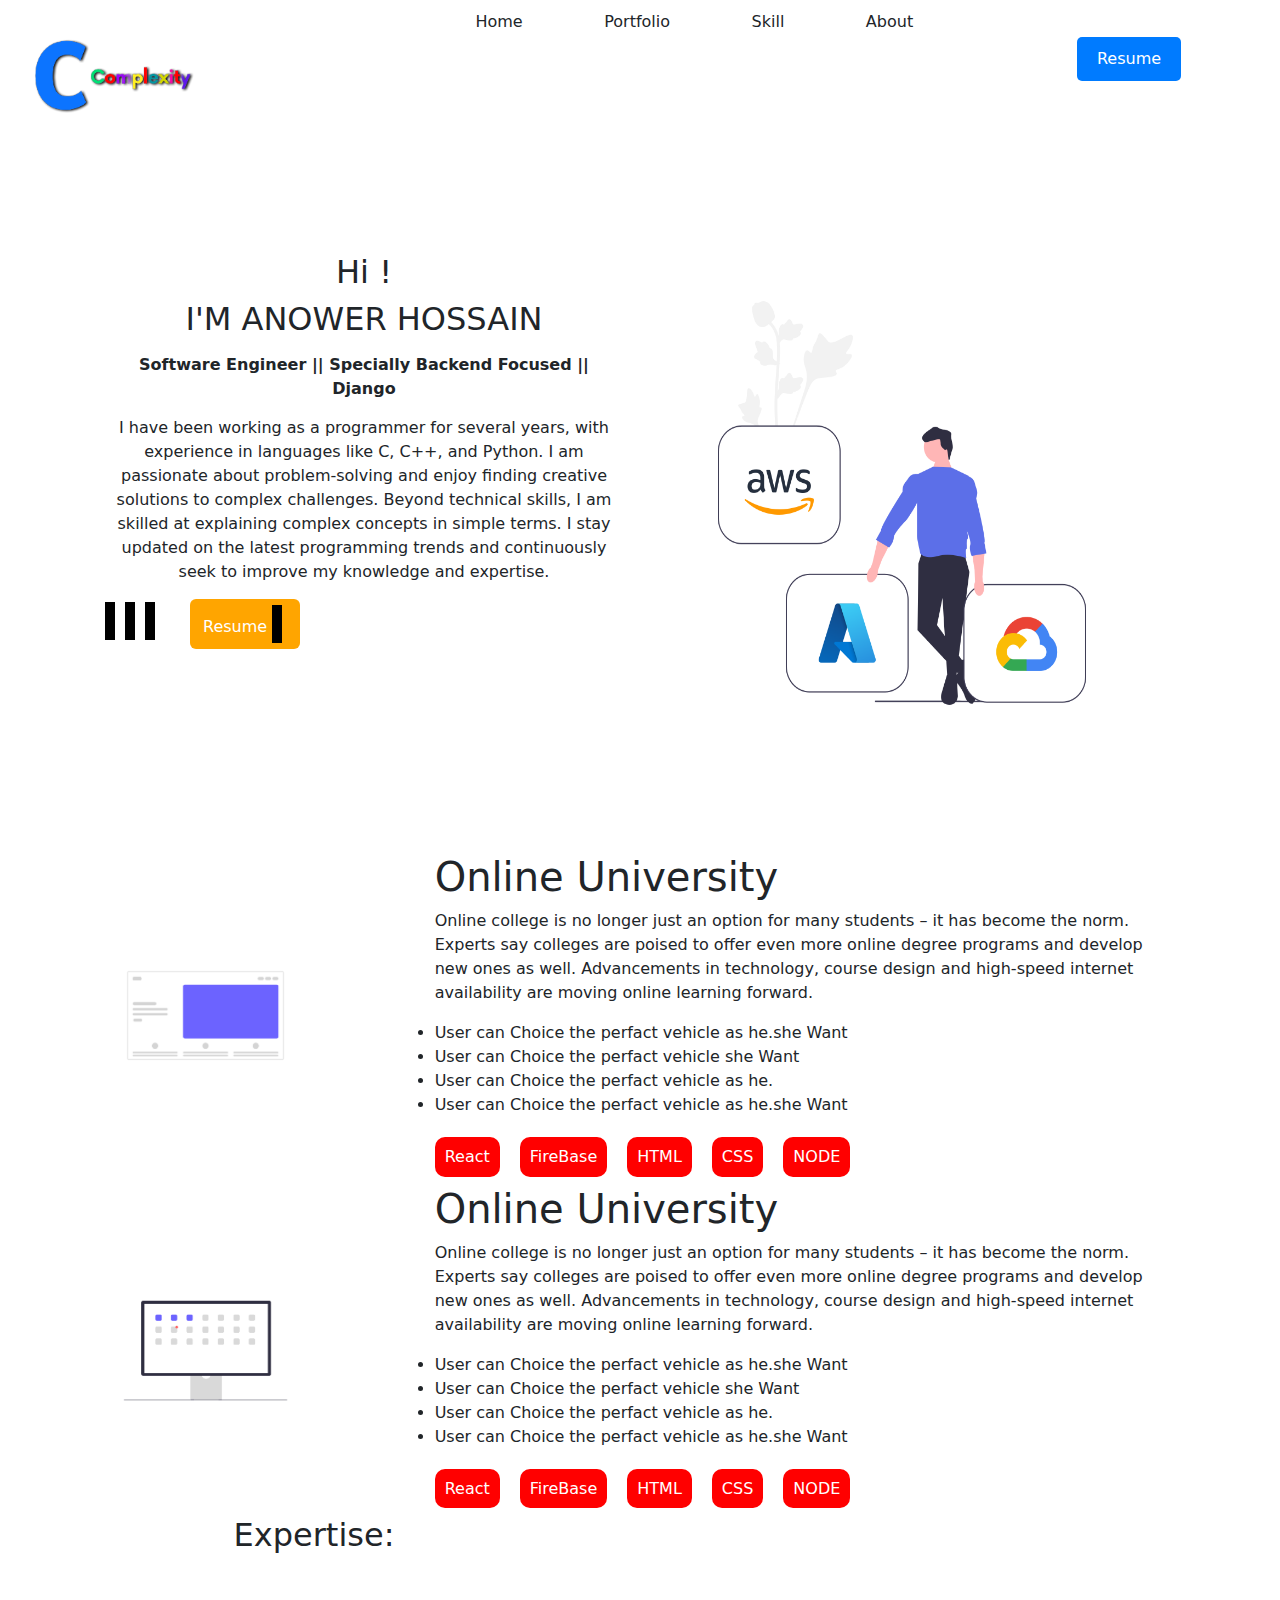
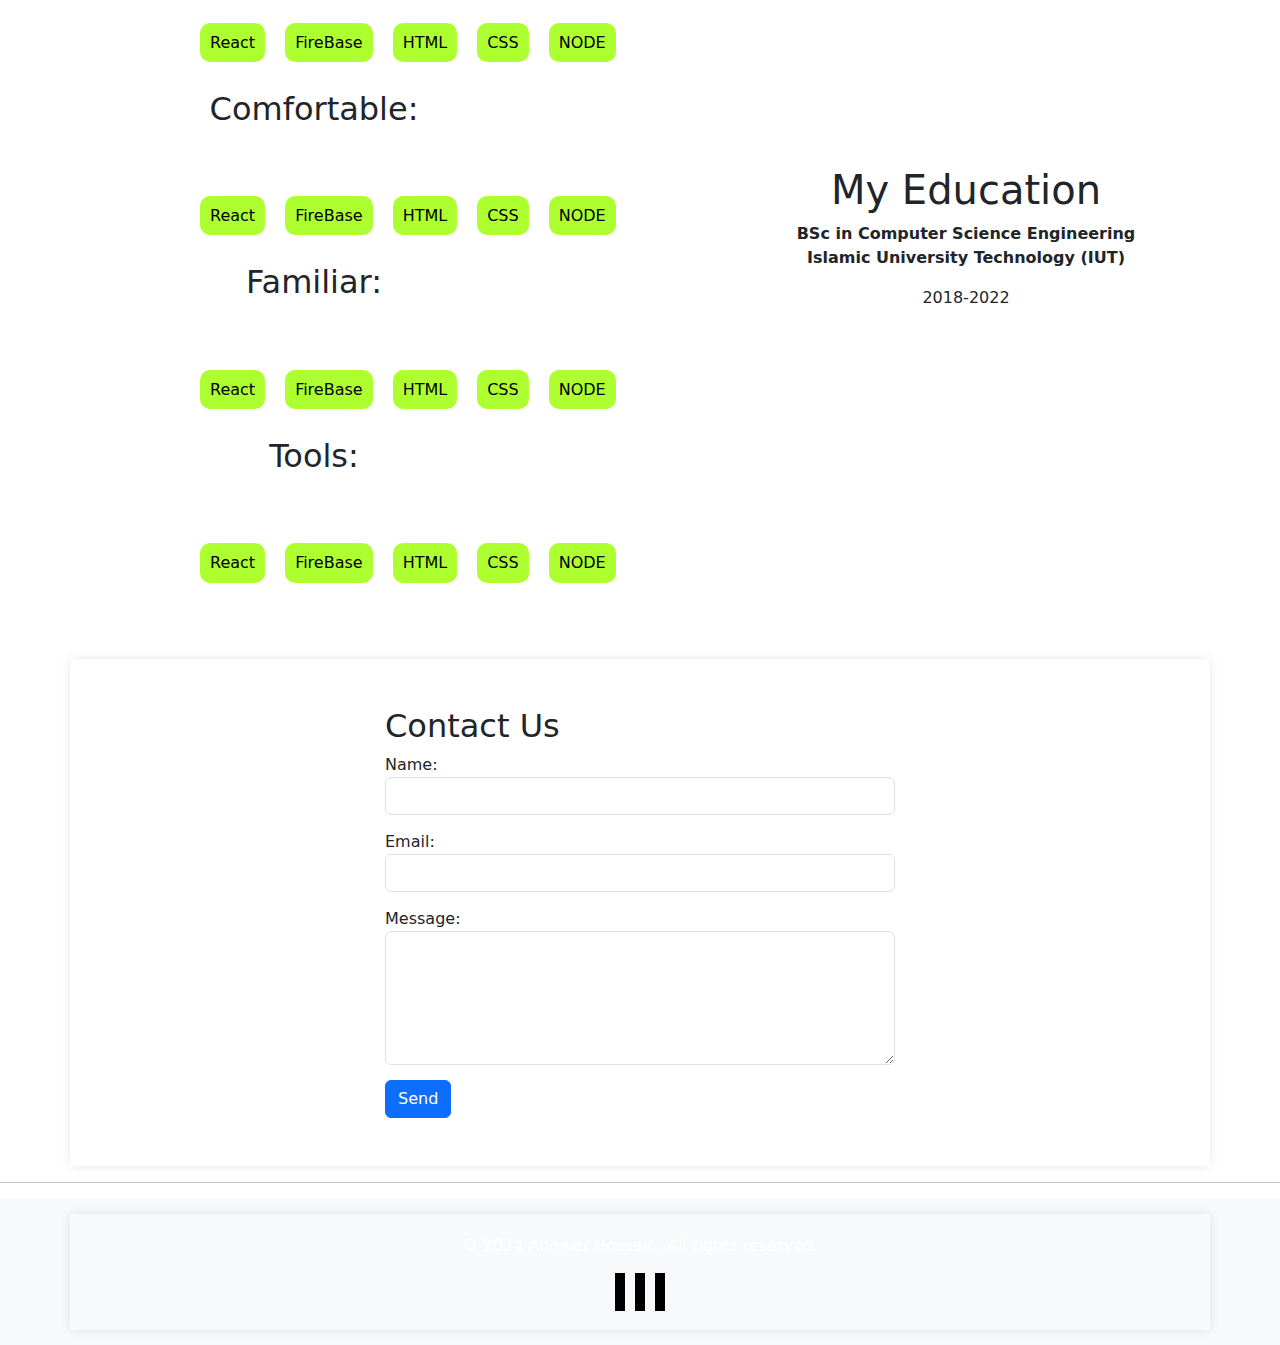
<file: simple pro-phitron/Assigment-01/index.html>
<!DOCTYPE html>
<html lang="en">
<head>
    <meta charset="UTF-8">
    <meta name="viewport" content="width=device-width, initial-scale=1.0">
    <link rel="stylesheet" href="style.css">
    <link rel="stylesheet" href="responsive.css">
    <link href="https://cdn.jsdelivr.net/npm/bootstrap@5.3.3/dist/css/bootstrap.min.css" rel="stylesheet" integrity="sha384-QWTKZyjpPEjISv5WaRU9OFeRpok6YctnYmDr5pNlyT2bRjXh0JMhjY6hW+ALEwIH" crossorigin="anonymous">
    <link rel="stylesheet" href="https://cdnjs.cloudflare.com/ajax/libs/font-awesome/6.7.1/css/all.min.css" integrity="sha512-5Hs3dF2AEPkpNAR7UiOHba+lRSJNeM2ECkwxUIxC1Q/FLycGTbNapWXB4tP889k5T5Ju8fs4b1P5z/iB4nMfSQ==" crossorigin="anonymous" referrerpolicy="no-referrer" />
    <title>Anower Hossain</title>
</head>
<body>
    <!-- header part  -->
    <header>
        <nav>
            <!-- menu bar  -->
            <div class="logo-menu-btn row">
                <div class="logo col-lg-4 col-sm-12">
                    <img src="image/complx.png" alt="">
                </div>
                <div class="menu col-5">
                    <li>Home</li>
                    <li>Portfolio</li>
                    <li>Skill</li>
                    <li>About</li>
                </div>
                <div class="btn col-3">
                    <button>Resume<i class="fa fa-download" aria-hidden="true"></i></button>
                </div>
            </div>
            <!-- slide bar  -->
            <div class="slide row">
                <!-- content -->
                <div class="content-box col-lg-6">
                    <h1>Hi !</h1>
                    <h1>I'M ANOWER HOSSAIN</h1>
                    <p class="fw-bold">Software Engineer || Specially Backend Focused || Django</p>
                    <p>I have been working as a programmer for several years, with experience in languages like C, C++, and Python. I am passionate about problem-solving and enjoy finding creative solutions to complex challenges. Beyond technical skills, I am skilled at explaining complex concepts in simple terms. I stay updated on the latest programming trends and continuously seek to improve my knowledge and expertise.</p>
                    <!-- icons  -->
                    <div class="icon-box">
                        <i class="fab fa-github" aria-hidden="true"></i>
                        <i class="fab fa-linkedin" aria-hidden="true"></i>
                        <i class="fab fa-stack-overflow" aria-hidden="true"></i>
                        <button class="btn">Resume <i class="fas fa-download ic" aria-hidden="true"></i></button>
                    </div>
                </div>

                <!-- image  -->
                <div class="image-box col-lg-6">
                    <img src="image/pic.png" alt="pic" width="auto">
                </div>
            </div>
        </nav>
    </header>






    <!-- main part  -->
    <main>
        <!-- Portfolio-1  -->
        <div class="portfolio1 row">
            <!-- portfolio-img  -->
            <div class="portfolio-img col-lg-4">
                <div id="carouselExample" class="carousel slide">
                    <div class="carousel-inner">
                      <div class="carousel-item active">
                        <img src="image/1.png" class="d-block w-100" alt="...">
                      </div>
                      <div class="carousel-item">
                        <img src="image/2.png" class="d-block w-100" alt="...">
                      </div>
                      <div class="carousel-item">
                        <img src="image/3.png" class="d-block w-100" alt="...">
                      </div>
                    </div>
                    <button class="carousel-control-prev" type="button" data-bs-target="#carouselExample" data-bs-slide="prev">
                      <span class="carousel-control-prev-icon" aria-hidden="true"></span>
                      <span class="visually-hidden">Previous</span>
                    </button>
                    <button class="carousel-control-next" type="button" data-bs-target="#carouselExample" data-bs-slide="next">
                      <span class="carousel-control-next-icon" aria-hidden="true"></span>
                      <span class="visually-hidden">Next</span>
                    </button>
                </div>
            </div>

            <!-- portfolio-content -->
            <div class="portfolio-content col-lg-8">
                <h1>Online University</h1>
                <p>Online college is no longer just an option for many students – it has become the norm. Experts say colleges are poised to offer even more online degree programs and develop new ones as well. Advancements in technology, course design and high-speed internet availability are moving online learning forward.</p>
                <div class="port-list">
                    <li>User can Choice the perfact vehicle as he.she Want</li>
                    <li>User can Choice the perfact vehicle she Want</li>
                    <li>User can Choice the perfact vehicle as he.</li>
                    <li>User can Choice the perfact vehicle as he.she Want</li>
                </div>
                <div class="skil-tag ">
                    <h6>React</h6>
                    <h6>FireBase</h6>
                    <h6>HTML</h6>
                    <h6>CSS</h6>
                    <h6>NODE</h6>
                </div>
            </div>
        </div>
        <!-- portfolio-2  -->
        <div class="portfolio12 row">
            <!-- portfolio-img  -->
            <div class="portfolio-img col-lg-4">
                <div id="carouselExample" class="carousel slide">
                    <div class="carousel-inner">
                      <div class="carousel-item active">
                        <img src="image/2.png" class="d-block w-100" alt="...">
                      </div>
                      <div class="carousel-item">
                        <img src="image/1.png" class="d-block w-100" alt="...">
                      </div>
                      <div class="carousel-item">
                        <img src="image/3.png" class="d-block w-100" alt="...">
                      </div>
                    </div>
                    <button class="carousel-control-prev" type="button" data-bs-target="#carouselExample" data-bs-slide="prev">
                      <span class="carousel-control-prev-icon" aria-hidden="true"></span>
                      <span class="visually-hidden">Previous</span>
                    </button>
                    <button class="carousel-control-next" type="button" data-bs-target="#carouselExample" data-bs-slide="next">
                      <span class="carousel-control-next-icon" aria-hidden="true"></span>
                      <span class="visually-hidden">Next</span>
                    </button>
                </div>
            </div>

            <!-- portfolio-content -->
            <div class="portfolio-content col-lg-8">
                <h1>Online University</h1>
                <p>Online college is no longer just an option for many students – it has become the norm. Experts say colleges are poised to offer even more online degree programs and develop new ones as well. Advancements in technology, course design and high-speed internet availability are moving online learning forward.</p>
                <div class="port-list">
                    <li>User can Choice the perfact vehicle as he.she Want</li>
                    <li>User can Choice the perfact vehicle she Want</li>
                    <li>User can Choice the perfact vehicle as he.</li>
                    <li>User can Choice the perfact vehicle as he.she Want</li>
                </div>
                <div class="skil-tag ">
                    <h6>React</h6>
                    <h6>FireBase</h6>
                    <h6>HTML</h6>
                    <h6>CSS</h6>
                    <h6>NODE</h6>
                </div>
            </div>
        
        
        
        
        </div>
    
        <!-- Education Qualification  -->
        <div class="education-qualification row">
            <!-- skills -->
            <div class="skills col-lg-6 text-center">
                <!-- expertise -->
                <div class="expertise">
                    <div class="expertise-head">
                        <h2>Expertise:</h2>
                    </div>
                    <div class="expertise-list lst skil-tag">
                        <h6>React</h6>
                        <h6>FireBase</h6>
                        <h6>HTML</h6>
                        <h6>CSS</h6>
                        <h6>NODE</h6>
                    </div>
                </div>
                <!-- Comfortable -->
                <div class="comfortable">
                    <div class="comfortable-head">
                        <h2>Comfortable:</h2>
                    </div>
                    <div class="comfortable-list lst skil-tag">
                        <h6>React</h6>
                        <h6>FireBase</h6>
                        <h6>HTML</h6>
                        <h6>CSS</h6>
                        <h6>NODE</h6>
                    </div>
                </div>
                <!-- Familiar -->
                <div class="familiar">
                    <div class="familiar-head">
                        <h2>Familiar:</h2>
                    </div>
                    <div class="familiar-list lst skil-tag">
                        <h6>React</h6>
                        <h6>FireBase</h6>
                        <h6>HTML</h6>
                        <h6>CSS</h6>
                        <h6>NODE</h6>
                    </div>
                </div>
                <!-- Tools -->
                <div class="tools">
                    <div class="tools-head">
                        <h2>Tools:</h2>
                    </div>
                    <div class="tools-list lst skil-tag">
                        <h6>React</h6>
                        <h6>FireBase</h6>
                        <h6>HTML</h6>
                        <h6>CSS</h6>
                        <h6>NODE</h6>
                    </div>
                </div>
            
            </div>


            <!-- Qualification -->
            <div class="edu-qua col-lg-6 justify-content-lg-center text-center">
                <h1>My Education</h1>
                <p>BSc in Computer Science Engineering <br> Islamic University Technology (IUT)</p>
                <span>2018-2022</span>
            </div>
        </div>



        <!-- Contact from  -->
    
        <div class="container p-5 mt-5">
            <div class="row justify-content-center">
                <div class="col-lg-6 ">
                    <h2>Contact Us</h2>
                    <form id="contactForm">
                        <div class="form-group">
                            <label for="name">Name:</label>
                            <input type="text" class="form-control" id="name" name="name" required>
                        </div>
                        <div class="form-group">
                            <label for="email">Email:</label>
                            <input type="email" class="form-control" id="email" name="email" required>
                        </div>
                        <div class="form-group">
                            <label for="message">Message:</label>
                            <textarea class="form-control" id="message" name="message" rows="5" required></textarea>
                        </div>
                        <button type="submit" class="btn btn-primary">Send</button>
                    </form>
                </div>
            </div>
        </div>
        <hr>
    </main>





    <!-- footer part  -->
    <footer class="footer">
        <div class="container">
            <div class="row">
                <div class="col-md-12 text-center">
                    <p>&copy; 2024 Anower Hossain. All rights reserved.</p>
                </div>
            </div>
            <div class="icon-box">
                <i class="fab fa-github" aria-hidden="true"></i>
                <i class="fab fa-linkedin" aria-hidden="true"></i>
                <i class="fab fa-stack-overflow" aria-hidden="true"></i>
            </div>
        </div>
       
    </footer>
    


    <script src="https://cdn.jsdelivr.net/npm/bootstrap@5.3.3/dist/js/bootstrap.bundle.min.js" integrity="sha384-YvpcrYf0tY3lHB60NNkmXc5s9fDVZLESaAA55NDzOxhy9GkcIdslK1eN7N6jIeHz" crossorigin="anonymous"></script>
</body>
</html>
</file>
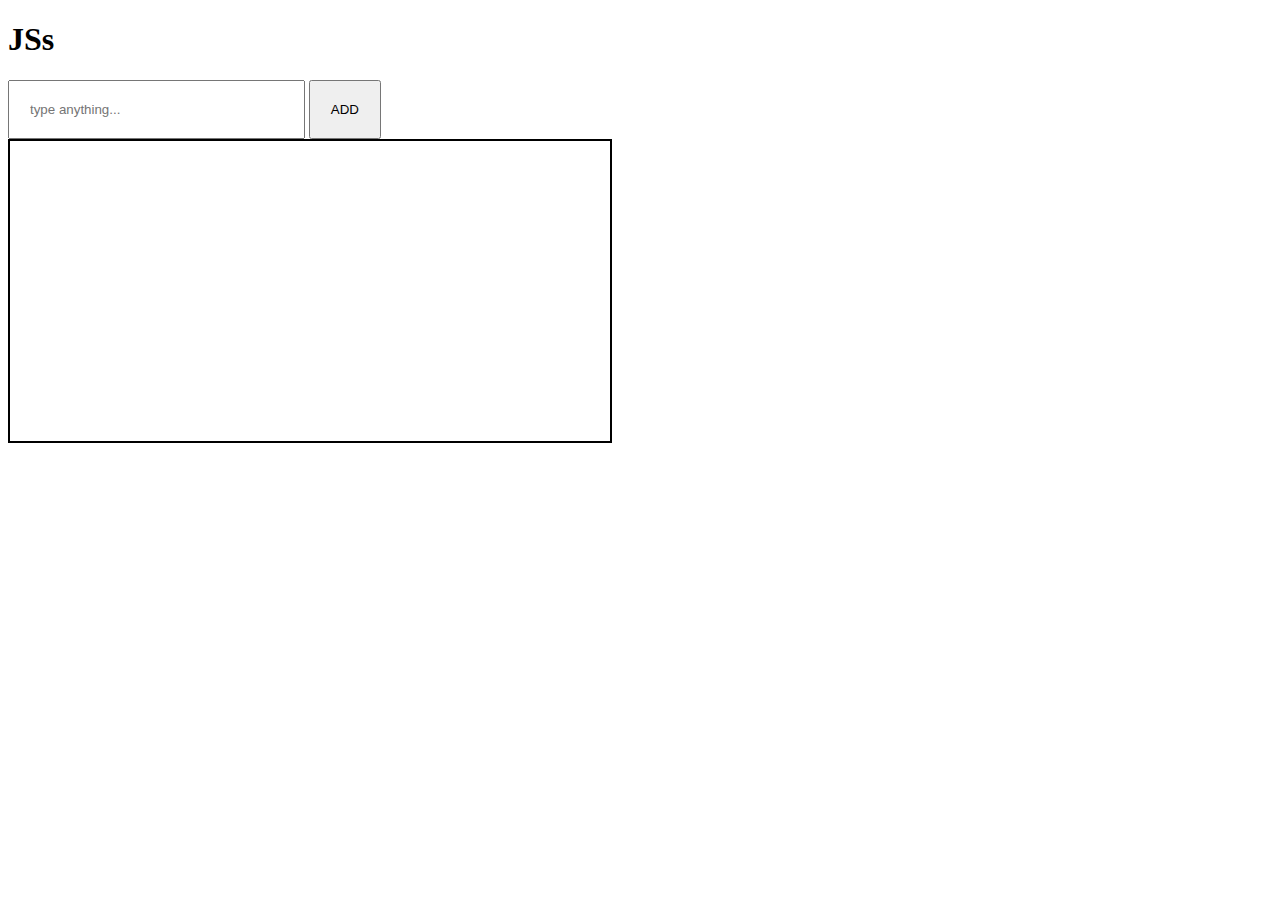
<file: simple pro-phitron/JS/index.html>
<!DOCTYPE html>
<html lang="en">
<head>
	<meta charset="UTF-8">
	<meta name="viewport" content="width=device-width, initial-scale=1.0">
	<link rel="stylesheet" href="style.css">
	<title>DOM</title>
</head>
<body>
	<h1>JSs</h1>
	<!-- <div class="box-contianer">
		<div class="box">box-1</div>
		<div class="box">box-2</div>
		<div class="box">box-3</div>						
		<div class="box">box-4</div>
		<div class="box">box-5</div>
		<div class="box">box-6</div>
		<div class="box">box-7</div>
		<div class="box">box-8</div>
	</div> -->

	<input type="text" id="search-box" placeholder="type anything..." id="">
	<button id="btn" >ADD</button>

	<div class="comment-container" id="comment-container">


	</div>


<section class="user-container" id="userData-container">

</section>

	<script src="app.js"></script>
</body>
</html>
</file>
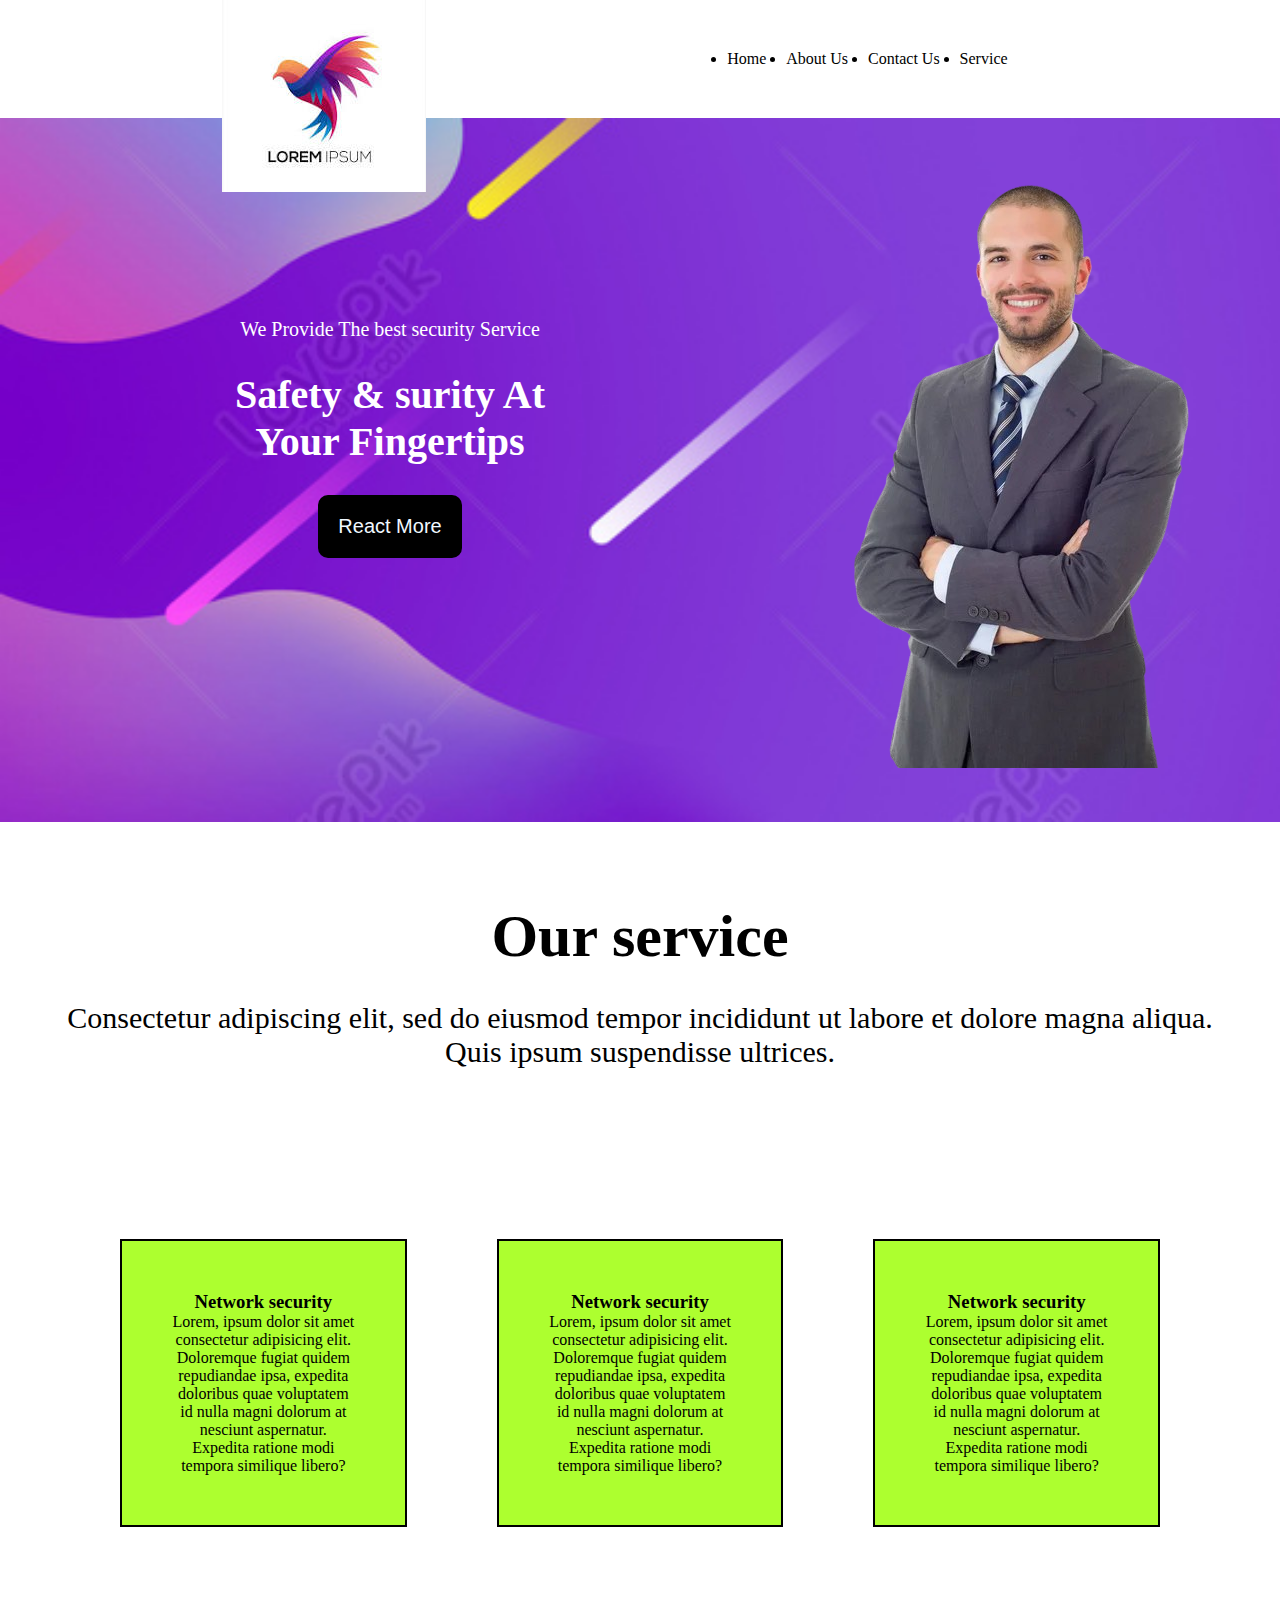
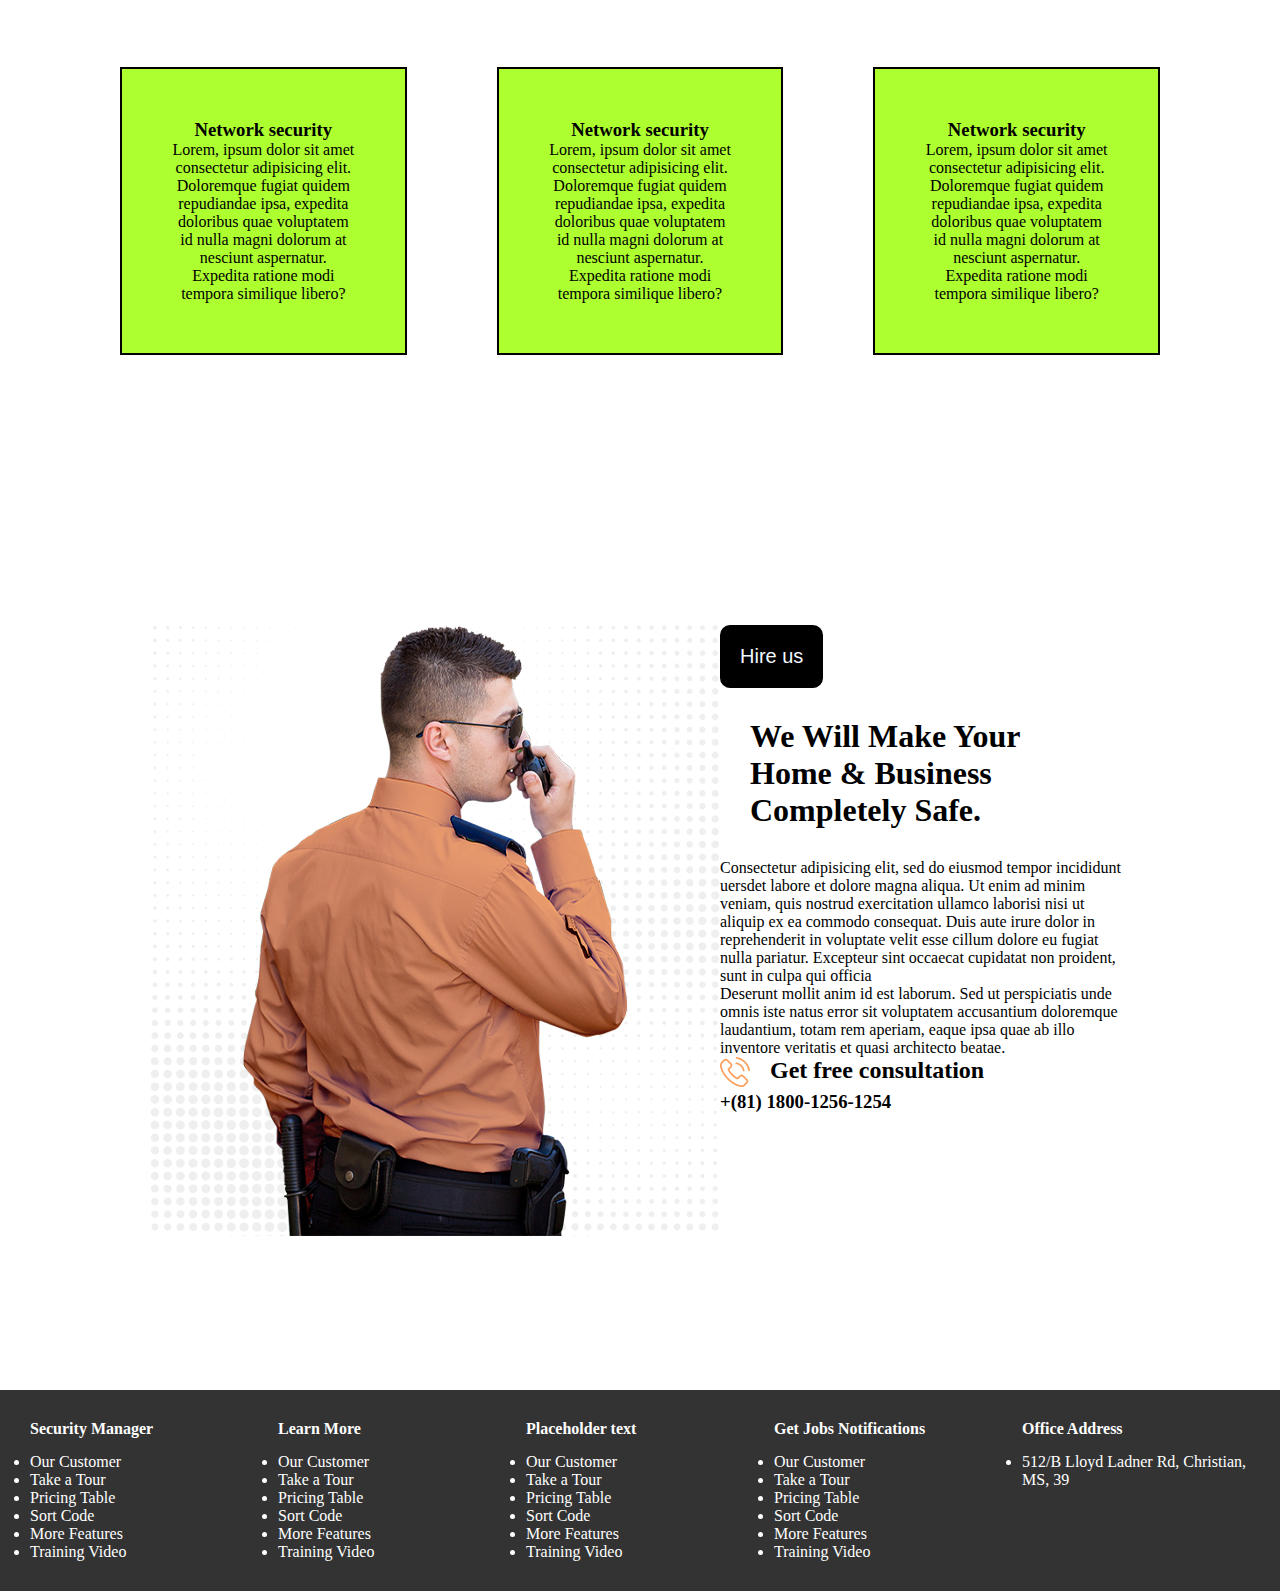
<file: simple pro-phitron/practice-1/index.html>
<!DOCTYPE html>
<html lang="en">
<head>
    <meta charset="UTF-8">
    <meta name="viewport" content="width=device-width, initial-scale=1.0">
    <title>Document</title>
    <link rel="stylesheet" href="style.css">
</head>
<body>
    <!-- head part -->
    <header>
        <nav>
            <div class="logo-menu">
                <div class="logo">
                    <img src="images/logo.png" alt="Logo">
                </div>
                <div class="menu">
                    <li class="list">Home</li>
                    <li class="list">About Us</li>
                    <li class="list">Contact Us</li>
                    <li class="list">Service</li>
                </div>    
            </div>


            <!-- banner -->
             <div class="banner">
                <div class="text">
                    <p>We Provide The best security Service</p>
                    <h1>Safety & surity At
                        Your Fingertips</h1>
                    <button>React More</button>
                </div>
                <div class="character">
                    <img src="images/man.png" alt="man">
                </div>
             </div>
        </nav>
    </header>

    

    <!-- main part  -->
    <main>
        <div class="our-service">
            <div class="service-head">
                <h1>Our service</h1>
                <p>Consectetur adipiscing elit, sed do eiusmod tempor incididunt ut labore et dolore
                    magna aliqua. Quis ipsum suspendisse ultrices.</p>    
            </div>
            <div class="service">
                <div class="service1">
                    <div class="box">
                        <h3>Network security</h3>
                        <p>Lorem, ipsum dolor sit amet consectetur adipisicing elit. Doloremque fugiat quidem repudiandae ipsa, expedita doloribus quae voluptatem id nulla magni dolorum at nesciunt aspernatur. Expedita ratione modi tempora similique libero?</p>
                    </div>
                    <div class="box">
                        <h3>Network security</h3>
                        <p>Lorem, ipsum dolor sit amet consectetur adipisicing elit. Doloremque fugiat quidem repudiandae ipsa, expedita doloribus quae voluptatem id nulla magni dolorum at nesciunt aspernatur. Expedita ratione modi tempora similique libero?</p>
                    </div>
                    <div class="box">
                        <h3>Network security</h3>
                        <p>Lorem, ipsum dolor sit amet consectetur adipisicing elit. Doloremque fugiat quidem repudiandae ipsa, expedita doloribus quae voluptatem id nulla magni dolorum at nesciunt aspernatur. Expedita ratione modi tempora similique libero?</p>
                    </div>
                </div>
                <div class="service2">
                    <div class="box">
                        <h3>Network security</h3>
                        <p>Lorem, ipsum dolor sit amet consectetur adipisicing elit. Doloremque fugiat quidem repudiandae ipsa, expedita doloribus quae voluptatem id nulla magni dolorum at nesciunt aspernatur. Expedita ratione modi tempora similique libero?</p>
                    </div>
                    <div class="box">
                        <h3>Network security</h3>
                        <p>Lorem, ipsum dolor sit amet consectetur adipisicing elit. Doloremque fugiat quidem repudiandae ipsa, expedita doloribus quae voluptatem id nulla magni dolorum at nesciunt aspernatur. Expedita ratione modi tempora similique libero?</p>
                    </div>
                    <div class="box">
                        <h3>Network security</h3>
                        <p>Lorem, ipsum dolor sit amet consectetur adipisicing elit. Doloremque fugiat quidem repudiandae ipsa, expedita doloribus quae voluptatem id nulla magni dolorum at nesciunt aspernatur. Expedita ratione modi tempora similique libero?</p>
                    </div>
                </div>
            </div>
        </div>

        <!-- Hire us  -->
        <div class="hire-us">
            <div class="imgage">
                <img src="images/police.png" alt="">
            </div>
            <div class="hire-us-content">
                <button>Hire us</button>
                <h1>We Will Make Your Home & Business Completely Safe.</h1>
                <p>Consectetur adipisicing elit, sed do eiusmod tempor incididunt uersdet labore et dolore magna aliqua. Ut enim ad minim veniam, quis nostrud exercitation ullamco laborisi nisi ut aliquip ex ea commodo consequat. Duis aute irure dolor in reprehenderit in voluptate velit esse cillum dolore eu fugiat nulla pariatur. Excepteur sint occaecat cupidatat non proident, sunt in culpa qui officia</p>
                <p>Deserunt mollit anim id est laborum. Sed ut perspiciatis unde omnis iste natus error sit voluptatem accusantium doloremque laudantium, totam rem aperiam, eaque ipsa quae ab illo inventore veritatis et quasi architecto beatae.</p>
                <div class="phone">
                    <div class="phone-img">
                        <img src="images/phone.png" alt="">
                    </div>
                    <div class="phone-content">
                        <h2>Get free consultation</h2>
                    </div>
                </div>
                <h3>+(81) 1800-1256-1254</h3>
            </div>

        </div>




    </main>  
    


    <!-- foot part  -->
    <footer>
        <div class="footer">
            <div class="footer-col">
                <h4>Security Manager</h4>
                <ul>
                    <li>Our Customer</li>
                    <li>Take a Tour</li>
                    <li>Pricing Table</li>
                    <li>Sort Code</li>
                    <li>More Features</li>
                    <li>Training Video</li>
                </ul>
            </div>
            <div class="footer-col">
                <h4>Learn More</h4>
                <ul>
                    <li>Our Customer</li>
                    <li>Take a Tour</li>
                    <li>Pricing Table</li>
                    <li>Sort Code</li>
                    <li>More Features</li>
                    <li>Training Video</li>
                </ul>
            </div>
            <div class="footer-col">
                <h4>Placeholder text</h4>
                <ul>
                    <li>Our Customer</li>
                    <li>Take a Tour</li>
                    <li>Pricing Table</li>
                    <li>Sort Code</li>
                    <li>More Features</li>
                    <li>Training Video</li>
                </ul>
            </div>
            <div class="footer-col">
                <h4>Get Jobs Notifications</h4>
                <ul>
                    <li>Our Customer</li>
                    <li>Take a Tour</li>
                    <li>Pricing Table</li>
                    <li>Sort Code</li>
                    <li>More Features</li>
                    <li>Training Video</li>
                </ul>
            </div>
            <div class="footer-col">
                <h4>Office Address</h4>
                <ul>
                    <li>512/B Lloyd Ladner Rd, Christian, MS, 39</li>
                </ul>
            </div>
        </div>
        
    </footer>
</body>
</html>
</file>
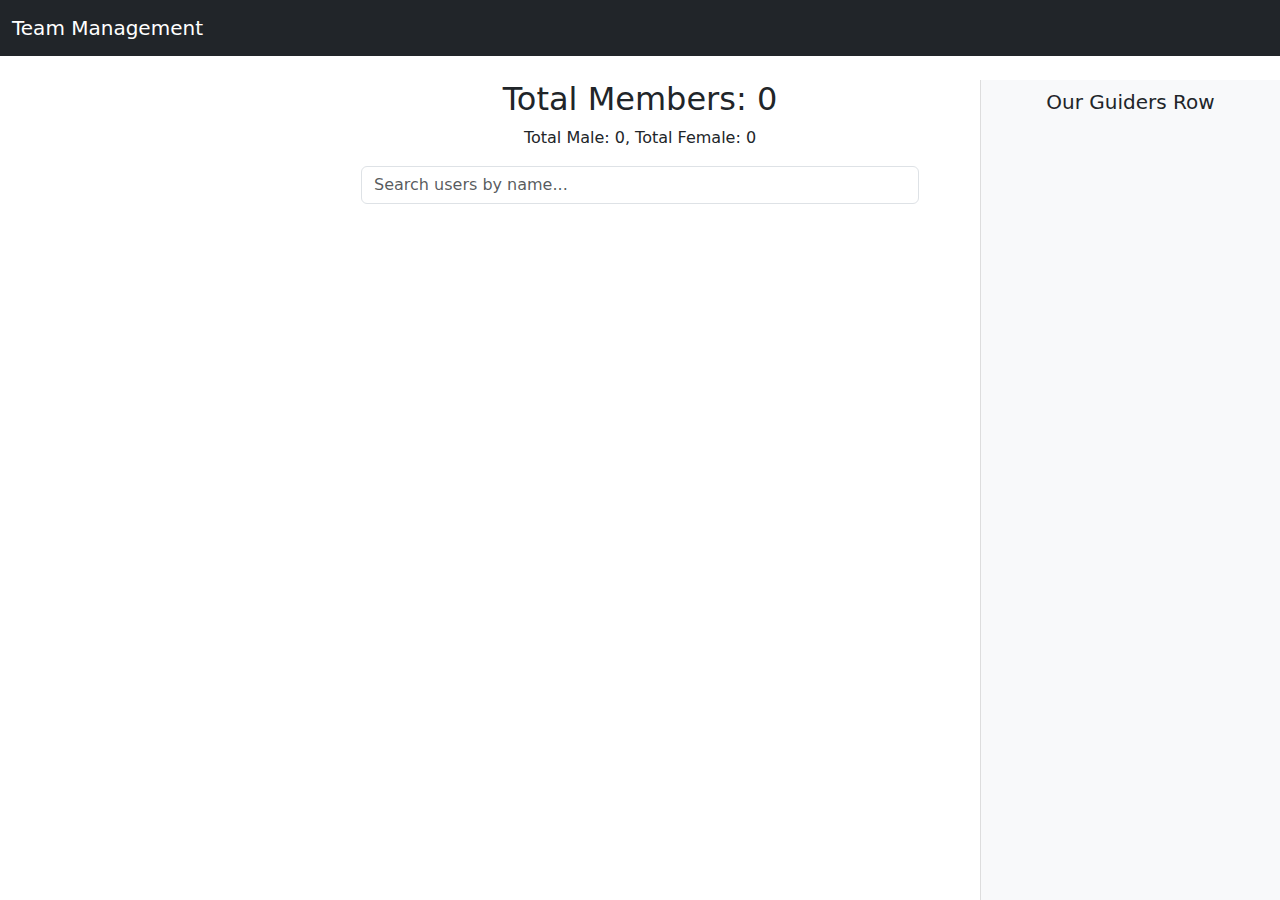
<file: simple pro-phitron/JS/Assignment 2/index.html>
<!DOCTYPE html>
<html lang="en">
<head>
    <meta charset="UTF-8">
    <meta name="viewport" content="width=device-width, initial-scale=1.0">
    <title>Team Management</title>
    <link href="https://cdn.jsdelivr.net/npm/bootstrap@5.3.0-alpha3/dist/css/bootstrap.min.css" rel="stylesheet">
    <link rel="stylesheet" href="style.css">
 
</head>
<body>
    <!-- Navbar -->
    <nav class="navbar navbar-expand-lg navbar-dark bg-dark">
        <div class="container-fluid">
            <a class="navbar-brand" href="#">Team Management</a>
            <button class="navbar-toggler" type="button" >
                <span class="navbar-toggler-icon"></span>
            </button>
            
        </div>
    </nav>

    <!-- Summary and Search -->
    <div class="container my-4 text-center">
        <h2>Total Members: <span id="total-members">0</span></h2>
        <p>Total Male: <span id="total-males">0</span>, Total Female: <span id="total-females">0</span></p>
        <input type="text" id="searchBar" class="form-control" placeholder="Search users by name...">
    </div>

    <!-- Main Content -->
    <div class="container my-4" id="main-content">
        <div class="row" id="card-container"></div>
    </div>

    <!-- Guider Row (Sidebar) -->
    <div id="guide-row" class="sidebar">
        <h5 class="text-center">Our Guiders Row</h5>
        <div id="guide-list"></div>
    </div>

    <!-- Modal -->
    <div class="modal fade" id="detailsModal" tabindex="-1" aria-hidden="true">
        <div class="modal-dialog modal-dialog-centered">
            <div class="modal-content">
                <div class="modal-header">
                    <h5 class="modal-title">User Details</h5>
                    <button type="button" class="btn-close" data-bs-dismiss="modal"></button>
                </div>
                <div class="modal-body" id="modal-content">
                    <!-- User details content -->
                </div>
            </div>
        </div>
    </div>

    <script src="https://cdn.jsdelivr.net/npm/bootstrap@5.3.0-alpha3/dist/js/bootstrap.bundle.min.js"></script>
    <script src="app.js"></script>
</body>
</html>
</file>
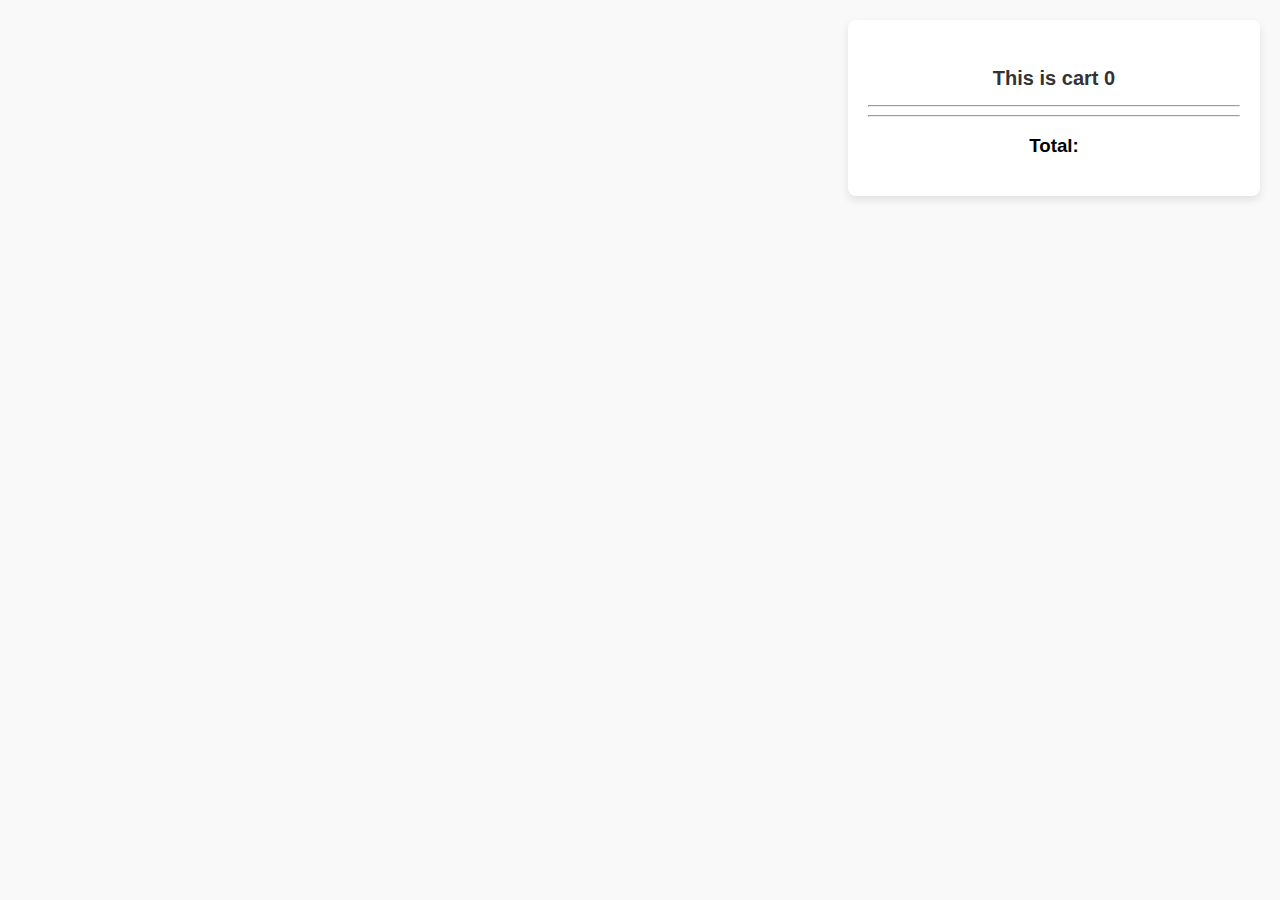
<file: simple pro-phitron/JS/Pratices API/index.html>
<!DOCTYPE html>
<html lang="en">
<head>
    <meta charset="UTF-8">
    <meta name="viewport" content="width=device-width, initial-scale=1.0">
    <title>Document</title>
    <link rel="stylesheet" href="style.css">
</head>
    <body>
        
    <div class="main-container">
        <div id="product-container" class="product-container">

        </div>
        <div class="cart-container">
            <h4>This is cart <span id="count">0</span></h4>
            <hr>
            <div id="cart-main-container" class="cart-main-container">

            </div>
            <hr>
            <h3>Total: <span id="total"></span></h3>
        </div>
    </div>





        <script src="app.js"></script>
    </body>
</html>
</file>
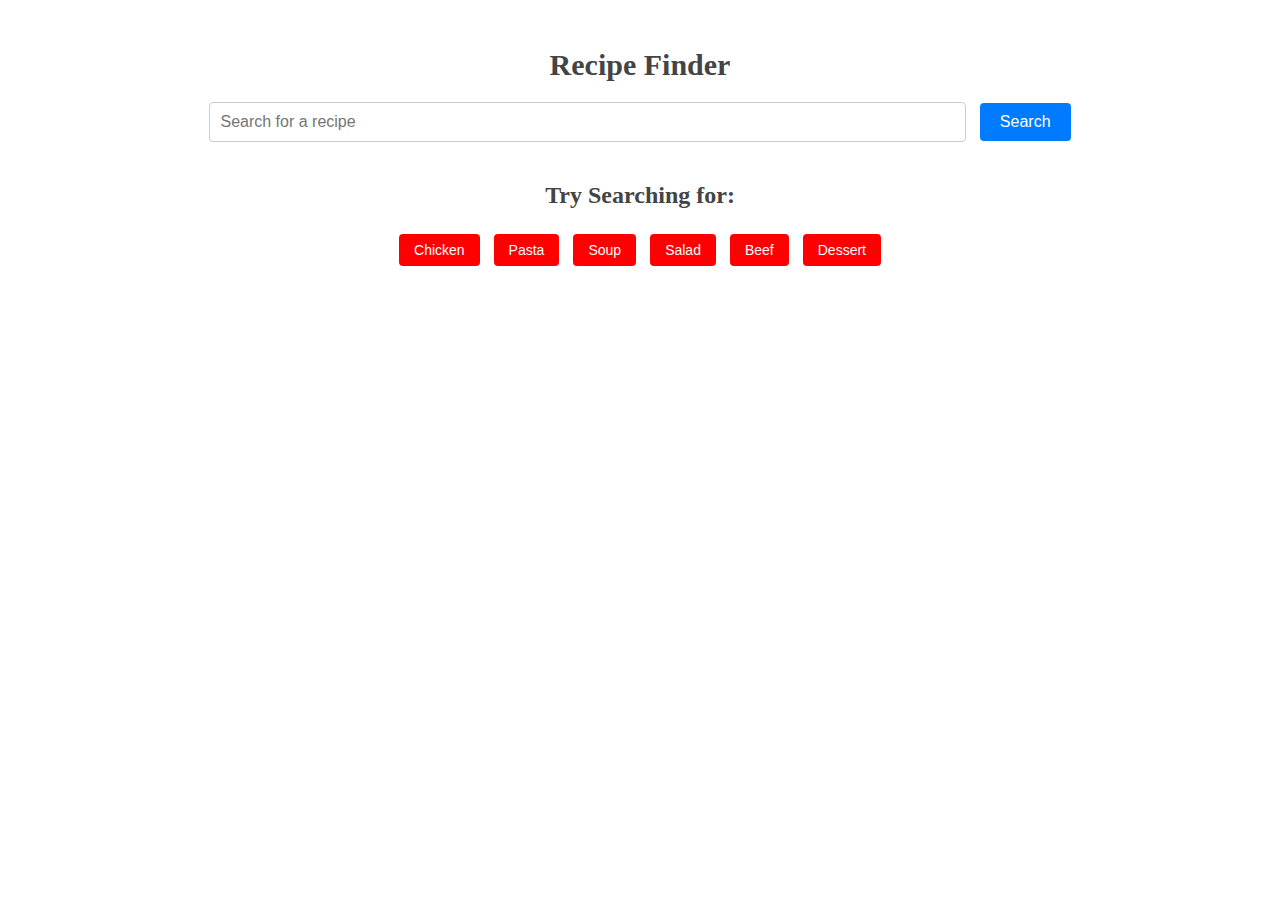
<file: simple pro-phitron/JS/Searching Web APP/index.html>
<!DOCTYPE html>
<html lang="en">
<head>
    <meta charset="UTF-8">
    <meta name="viewport" content="width=device-width, initial-scale=1.0">
    <title>Recipe Finder</title>
    <link rel="stylesheet" href="style.css">
</head>
<body>
    <!-- Search Section -->
    <div class="search">
        <div class="head-search">
            <h1>Recipe Finder</h1>
        </div>
        <form class="searchBox" id="searchForm">
            <input type="text" id="searchInput" placeholder="Search for a recipe" />
            <button type="button" id="searchButton">Search</button>
        </form>
    </div>

    <!-- Sample Keywords Section -->
    <div class="sample-keywords">
        <h2>Try Searching for:</h2>
        <ul id="keywordList">
            <li><button type="button" class="keyword-button">Chicken</button></li>
            <li><button type="button" class="keyword-button">Pasta</button></li>
            <li><button type="button" class="keyword-button">Soup</button></li>
            <li><button type="button" class="keyword-button">Salad</button></li>
            <li><button type="button" class="keyword-button">Beef</button></li>
            <li><button type="button" class="keyword-button">Dessert</button></li>
        </ul>
    </div>

    <!-- Recipe Results Section -->
    <div id="recipeResults" class="recipe-results"></div>

    <script src="app.js"></script>
</body>
</html>
</file>
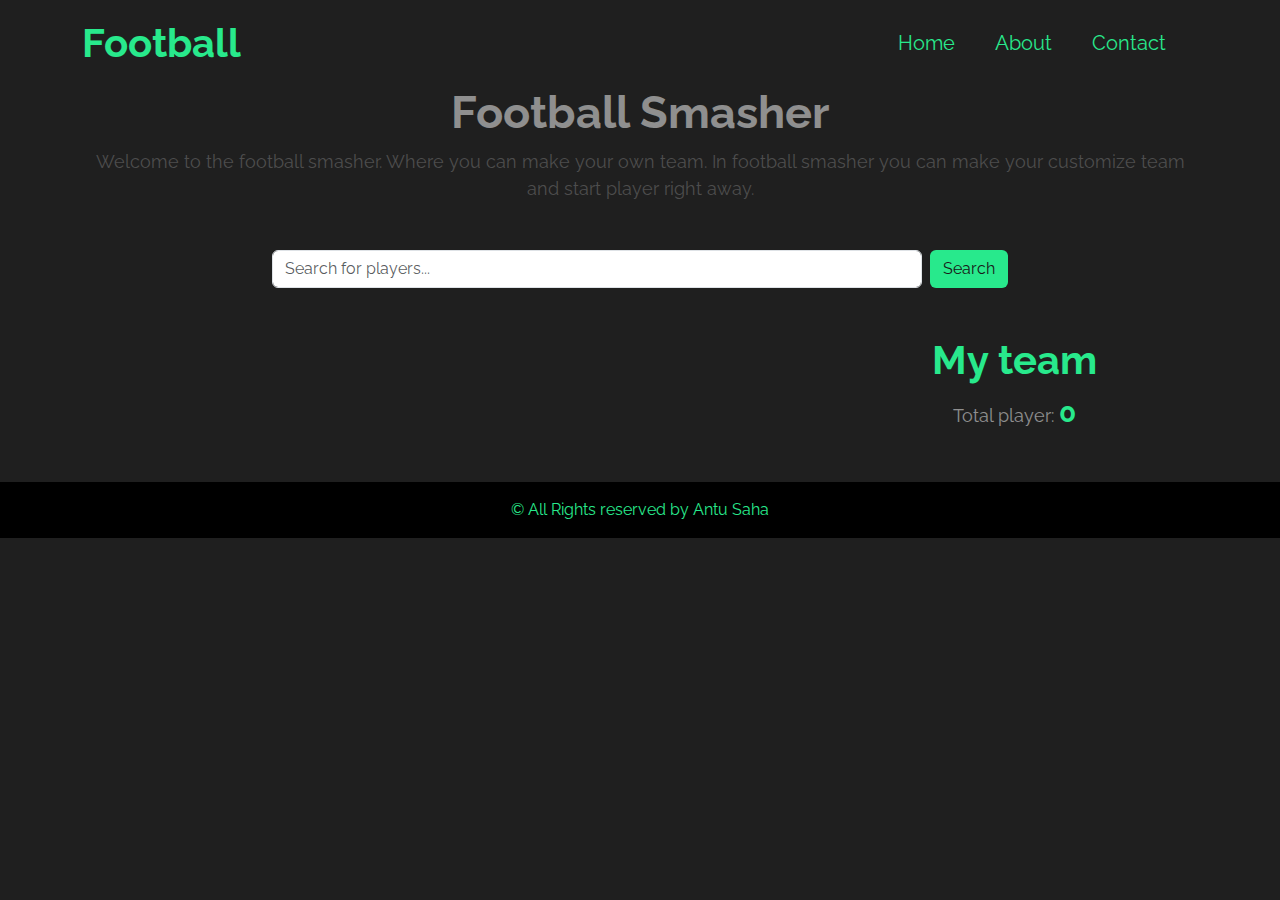
<file: simple pro-phitron/JS/Searching Web APP/test/football-smasher/index.html>
<!DOCTYPE html>
<html lang="en">
  <head>
    <meta charset="utf-8" />
    <meta name="viewport" content="width=device-width, initial-scale=1" />
    <title>Football Smasher</title>
    <link rel="preconnect" href="https://fonts.googleapis.com" />
    <link rel="preconnect" href="https://fonts.gstatic.com" crossorigin />
    <link
      href="https://fonts.googleapis.com/css2?family=Inter:wght@100..900&family=Manrope:wght@200..800&family=Open+Sans:wght@300;400;500;600;700;800&family=Poppins:ital,wght@0,100;0,200;0,300;0,400;0,500;0,600;0,700;0,800;0,900;1,100;1,200;1,300;1,400;1,500;1,600;1,700;1,800;1,900&family=Raleway:ital,wght@0,100..900;1,100..900&family=Roboto+Mono:ital,wght@0,100..700;1,100..700&display=swap"
      rel="stylesheet"
    />
    <link
      rel="stylesheet"
      href="https://cdnjs.cloudflare.com/ajax/libs/font-awesome/6.5.2/css/all.min.css"
      integrity="sha512-SnH5WK+bZxgPHs44uWIX+LLJAJ9/2PkPKZ5QiAj6Ta86w+fsb2TkcmfRyVX3pBnMFcV7oQPJkl9QevSCWr3W6A=="
      crossorigin="anonymous"
      referrerpolicy="no-referrer"
    />
    <link
      href="https://cdn.jsdelivr.net/npm/bootstrap@5.3.3/dist/css/bootstrap.min.css"
      rel="stylesheet"
      integrity="sha384-QWTKZyjpPEjISv5WaRU9OFeRpok6YctnYmDr5pNlyT2bRjXh0JMhjY6hW+ALEwIH"
      crossorigin="anonymous"
    />
    <link rel="stylesheet" href="css/style.css" />
  </head>
  <body>
    <header>
      <!-- navbar section -->
      <nav class="navbar navbar-expand-lg bg-transparent">
        <div class="container">
          <a class="navbar-brand base-color-text fw-bold fs-1" href="#"
            >Football</a
          >
          <button
            class="navbar-toggler base-color-text base-color-2-bg"
            type="button"
            data-bs-toggle="collapse"
            data-bs-target="#navbarSupportedContent"
            aria-controls="navbarSupportedContent"
            aria-expanded="false"
            aria-label="Toggle navigation"
          >
            <span class="navbar-toggler-icon base-color-text"></span>
          </button>
          <div class="collapse navbar-collapse" id="navbarSupportedContent">
            <ul class="navbar-nav ms-auto mb-2 mb-lg-0">
              <li class="nav-item pe-4 fs-5">
                <a class="nav-link base-color-text" aria-current="page" href="#"
                  >Home</a
                >
              </li>
              <li class="nav-item pe-4 fs-5">
                <a class="nav-link base-color-text" aria-current="page" href="#"
                  >About</a
                >
              </li>
              <li class="nav-item pe-4 fs-5">
                <a class="nav-link base-color-text" aria-current="page" href="#"
                  >Contact</a
                >
              </li>
            </ul>
          </div>
        </div>
      </nav>
      <!-- navbar section -->
    </header>

    <main class="container">
      <!-- search area section -->
      <section>
        <div class="search-area-text">
          <h1 class="text-center text-white-50 main-title">Football Smasher</h1>
          <p class="text-center base-color-2-text fn-18">
            Welcome to the football smasher. Where you can make your own team.
            In football smasher you can make your customize team and start
            player right away.
          </p>
        </div>
        <div class="row justify-content-center mt-5">
          <div class="col-12 col-sm-8 col-md-8">
            <form class="d-flex" role="search" id="userInp">
              <input
                class="form-control me-2"
                type="search"
                placeholder="Search for players..."
                aria-label="Search"
                id="inpBox"
              />
              <button class="btn theme-btn" type="submit">Search</button>
            </form>
          </div>
        </div>
      </section>
      <!-- search area section -->

      <!-- show player area section -->
      <section class="mt-5">
        <div class="row g-2">
          <div class="col-12 col-sm-12 col-md-8 order-md-1 order-sm-2 order-2">
            <div class="row g-2" id="play-card-container"></div>
          </div>
          <div class="col-12 col-sm-12 col-md-4 order-1 order-sm-1 order-md-2">
            <div class="text-area">
              <h2 class="base-color-text text-center fw-bold fs-1">My team</h2>
              <p class="text-center fn-18 text-white-50">
                Total player:
                <span id="totalPlayerCount" class="base-color-text fw-bold fs-3"
                  >0</span
                >
              </p>
              <div class="row g-3" id="my-team"></div>
            </div>
          </div>
        </div>
      </section>
      <!-- show player area  section-->
    </main>

    <footer class="bg-black mt-5 mb-0">
      <div class="container">
        <p class="text-center p-3 mb-0 base-color-text">
          &copy; All Rights reserved by Antu Saha
        </p>
      </div>
    </footer>

    <script
      src="https://cdn.jsdelivr.net/npm/bootstrap@5.3.3/dist/js/bootstrap.bundle.min.js"
      integrity="sha384-YvpcrYf0tY3lHB60NNkmXc5s9fDVZLESaAA55NDzOxhy9GkcIdslK1eN7N6jIeHz"
      crossorigin="anonymous"
    ></script>
    <script src="js/app.js"></script>
  </body>
</html>
</file>
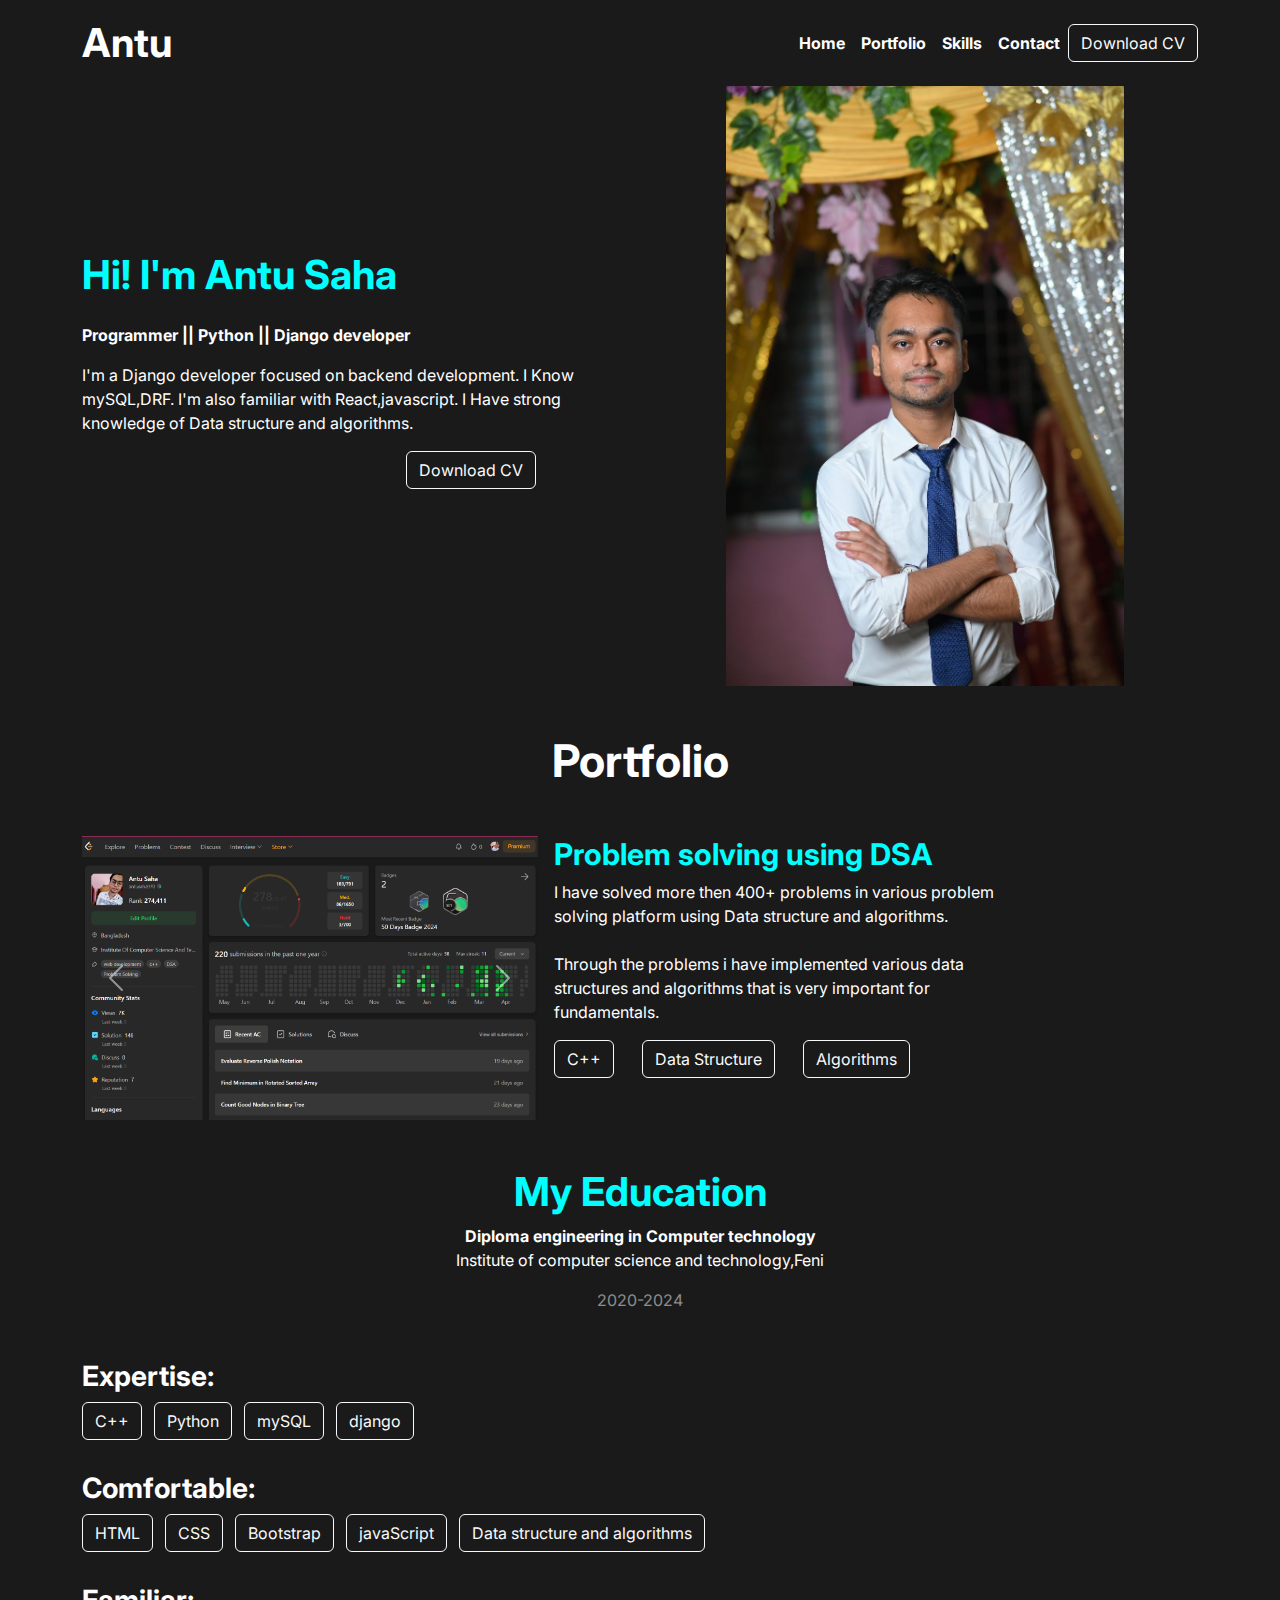
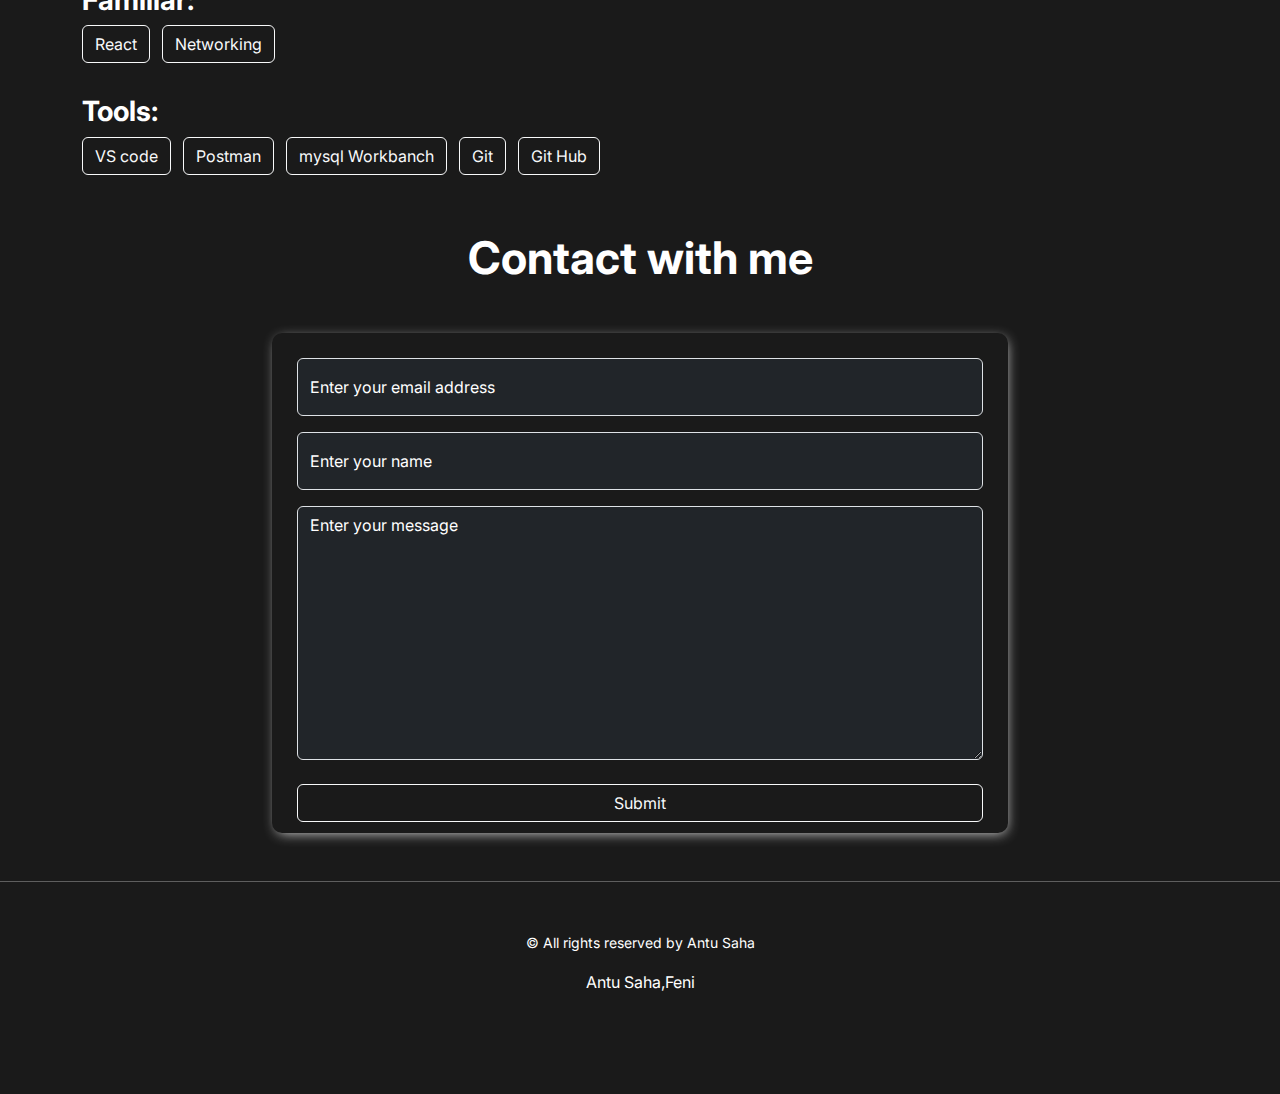
<file: simple pro-phitron/JS/Searching Web APP/test/portfolio-using-bootstrap/index.html>
<!DOCTYPE html>
<html lang="en">
  <head>
    <meta charset="utf-8" />
    <meta name="viewport" content="width=device-width, initial-scale=1" />
    <title>Antu Saha || Portfolio</title>
    <link rel="preconnect" href="https://fonts.googleapis.com" />
    <link rel="preconnect" href="https://fonts.gstatic.com" crossorigin />
    <link
      href="https://fonts.googleapis.com/css2?family=Inter:wght@100..900&family=Manrope:wght@200..800&family=Open+Sans:wght@300;400;500;600;700;800&family=Poppins:ital,wght@0,100;0,200;0,300;0,400;0,500;0,600;0,700;0,800;0,900;1,100;1,200;1,300;1,400;1,500;1,600;1,700;1,800;1,900&family=Roboto+Mono:ital,wght@0,100..700;1,100..700&display=swap"
      rel="stylesheet"
    />
    <link
      rel="stylesheet"
      href="https://cdnjs.cloudflare.com/ajax/libs/font-awesome/6.5.2/css/all.min.css"
      integrity="sha512-SnH5WK+bZxgPHs44uWIX+LLJAJ9/2PkPKZ5QiAj6Ta86w+fsb2TkcmfRyVX3pBnMFcV7oQPJkl9QevSCWr3W6A=="
      crossorigin="anonymous"
      referrerpolicy="no-referrer"
    />
    <link
      href="https://cdn.jsdelivr.net/npm/bootstrap@5.3.3/dist/css/bootstrap.min.css"
      rel="stylesheet"
      integrity="sha384-QWTKZyjpPEjISv5WaRU9OFeRpok6YctnYmDr5pNlyT2bRjXh0JMhjY6hW+ALEwIH"
      crossorigin="anonymous"
    />
    <link rel="stylesheet" href="css/style.css" />
    <link rel="stylesheet" href="css/responsive.css" />
  </head>
  <body class="dark-bg">
    <!-- nav bar section -->
    <header>
      <nav class="navbar navbar-expand-lg dark-bg">
        <div class="container">
          <a class="navbar-brand text-white fs-1 fw-bold" href="#">Antu</a>
          <button
            class="navbar-toggler bg-white"
            type="button"
            data-bs-toggle="collapse"
            data-bs-target="#navbarSupportedContent"
            aria-controls="navbarSupportedContent"
            aria-expanded="false"
            aria-label="Toggle navigation"
          >
            <span class="navbar-toggler-icon text-white"></span>
          </button>
          <div class="collapse navbar-collapse" id="navbarSupportedContent">
            <ul class="navbar-nav ms-auto mb-2 mb-lg-0">
              <li class="nav-item">
                <a
                  class="nav-link text-white fw-bold"
                  aria-current="page"
                  href="#"
                  >Home</a
                >
              </li>
              <li class="nav-item">
                <a
                  class="nav-link text-white fw-bold"
                  aria-current="page"
                  href="#portfolio"
                  >Portfolio</a
                >
              </li>
              <li class="nav-item">
                <a
                  class="nav-link text-white fw-bold"
                  aria-current="page"
                  href="#skills"
                  >Skills</a
                >
              </li>
              <li class="nav-item">
                <a
                  class="nav-link text-white fw-bold"
                  aria-current="page"
                  href="#contact"
                  >Contact</a
                >
              </li>
            </ul>
            <a href="cv/cv.pdf" download="cv.pdf">
              <button class="btn btn-outline-light" type="submit">
                Download CV <i class="fa-solid fa-arrow-down"></i>
              </button>
            </a>
          </div>
        </div>
      </nav>
    </header>
    <!-- nav bar section -->

    <main>
      <!-- banner section -->
      <section>
        <div class="container">
          <div class="row align-items-center justify-content-center">
            <div class="col-md-6 col-sm-12 col-12 pb-5">
              <h1 class="base-color title-color py-3">Hi! I'm Antu Saha</h1>
              <p class="text-white fw-bold cj">
                Programmer || Python || Django developer
              </p>
              <p class="text-white">
                I'm a Django developer focused on backend development. I Know
                mySQL,DRF. I'm also familiar with React,javascript. I Have
                strong knowledge of Data structure and algorithms.
              </p>
              <div class="d-flex g-4 align-items-center justify-content-around">
                <div class="icons">
                  <a
                    href="https://github.com/antusaha970"
                    class="base-color fs-4 pe-3"
                    ><i class="fa-brands fa-github"></i
                  ></a>
                  <a
                    href="https://www.linkedin.com/in/antusaha970/"
                    class="base-color fs-4 pe-3"
                    ><i class="fa-brands fa-linkedin"></i
                  ></a>
                  <a
                    href="https://www.youtube.com/@web_wizard_bd/featured"
                    class="base-color fs-4 pe-3"
                    ><i class="fa-brands fa-youtube"></i
                  ></a>
                </div>
                <div>
                  <a href="cv/cv.pdf" download="cv.pdf">
                    <button class="btn btn-outline-light" type="submit">
                      Download CV <i class="fa-solid fa-arrow-down"></i>
                    </button>
                  </a>
                </div>
              </div>
            </div>
            <div class="col-md-6 col-sm-12 col-12">
              <img
                src="img/profile.jpg"
                alt="my photos"
                class="img-fluid banner-img"
              />
            </div>
          </div>
        </div>
      </section>
      <!-- banner section -->

      <!-- portfolio section -->
      <section class="my-5" id="portfolio">
        <div class="container">
          <div>
            <h2 class="text-center text-white fw-bold portfolio-title mb-5">
              Portfolio
            </h2>
          </div>
          <div class="row">
            <div class="col-12">
              <div class="row g-3">
                <div class="col-12 col-md-5">
                  <div id="carouselExample" class="carousel slide">
                    <div class="carousel-inner">
                      <div class="carousel-item active">
                        <img
                          src="img/p1.png"
                          class="d-block w-100"
                          alt="portfolio img"
                        />
                      </div>
                      <div class="carousel-item">
                        <img
                          src="img/p2.png"
                          class="d-block w-100"
                          alt="portfolio img"
                        />
                      </div>
                      <div class="carousel-item">
                        <img
                          src="img/p3.png"
                          class="d-block w-100"
                          alt="portfolio img"
                        />
                      </div>
                    </div>
                    <button
                      class="carousel-control-prev"
                      type="button"
                      data-bs-target="#carouselExample"
                      data-bs-slide="prev"
                    >
                      <span
                        class="carousel-control-prev-icon"
                        aria-hidden="true"
                      ></span>
                      <span class="visually-hidden">Previous</span>
                    </button>
                    <button
                      class="carousel-control-next"
                      type="button"
                      data-bs-target="#carouselExample"
                      data-bs-slide="next"
                    >
                      <span
                        class="carousel-control-next-icon"
                        aria-hidden="true"
                      ></span>
                      <span class="visually-hidden">Next</span>
                    </button>
                  </div>
                </div>
                <div class="col-12 col-md-7">
                  <h2 class="fw-bold base-color portfolio-text">
                    Problem solving using DSA
                  </h2>
                  <p class="text-white portfolio-des">
                    I have solved more then 400+ problems in various problem
                    solving platform using Data structure and algorithms.
                    <br />
                    <br />
                    Through the problems i have implemented various data
                    structures and algorithms that is very important for
                    fundamentals.
                  </p>
                  <div>
                    <button class="btn btn-outline-light me-4 mb-3">C++</button>
                    <button class="btn btn-outline-light me-4 mb-3">
                      Data Structure
                    </button>
                    <button class="btn btn-outline-light me-4 mb-3">
                      Algorithms
                    </button>
                  </div>
                </div>
              </div>
            </div>
          </div>
        </div>
      </section>
      <!-- portfolio section -->

      <!-- my education section -->
      <section>
        <div class="container text-center">
          <h2 class="base-color fw-bold fs-1">My Education</h2>
          <p class="text-white fw-bold mb-0">
            Diploma engineering in Computer technology
          </p>
          <p class="text-white">
            Institute of computer science and technology,Feni
          </p>
          <p class="text-white text-white-50">2020-2024</p>
        </div>
      </section>
      <!-- my education section -->

      <!-- skills section -->
      <section class="my-5" id="skills">
        <div class="container">
          <div class="div my-4">
            <h3 class="text-white fw-bold">Expertise:</h3>
            <button class="btn btn-outline-light me-2 mb-2">C++</button>
            <button class="btn btn-outline-light me-2 mb-2">Python</button>
            <button class="btn btn-outline-light me-2 mb-2">mySQL</button>
            <button class="btn btn-outline-light me-2 mb-2">django</button>
          </div>
          <div class="div my-4">
            <h3 class="text-white fw-bold">Comfortable:</h3>
            <button class="btn btn-outline-light me-2 mb-2">HTML</button>
            <button class="btn btn-outline-light me-2 mb-2">CSS</button>
            <button class="btn btn-outline-light me-2 mb-2">Bootstrap</button>
            <button class="btn btn-outline-light me-2 mb-2">javaScript</button>
            <button class="btn btn-outline-light me-2 mb-2">
              Data structure and algorithms
            </button>
          </div>
          <div class="div my-4">
            <h3 class="text-white fw-bold">Familiar:</h3>
            <button class="btn btn-outline-light me-2 mb-2">React</button>
            <button class="btn btn-outline-light me-2 mb-2">Networking</button>
          </div>
          <div class="div my-4">
            <h3 class="text-white fw-bold">Tools:</h3>
            <button class="btn btn-outline-light me-2 mb-2">VS code</button>
            <button class="btn btn-outline-light me-2 mb-2">Postman</button>
            <button class="btn btn-outline-light me-2 mb-2">
              mysql Workbanch
            </button>
            <button class="btn btn-outline-light me-2 mb-2">Git</button>
            <button class="btn btn-outline-light me-2 mb-2">Git Hub</button>
          </div>
        </div>
      </section>
      <!-- skills section -->

      <!-- contact me section -->
      <section id="contact">
        <div class="container">
          <div>
            <h2 class="text-center text-white fw-bold portfolio-title mb-5">
              Contact with me
            </h2>
          </div>
          <div class="row justify-content-center">
            <div class="col-12 col-md-8">
              <div class="form-container">
                <form action="">
                  <div class="mb-3">
                    <input
                      type="email"
                      class="form-control bg-dark text-white py-3"
                      id="email"
                      placeholder="Enter your email address"
                      required
                    />
                  </div>
                  <div class="mb-3">
                    <input
                      type="text"
                      class="form-control bg-dark text-white py-3"
                      id="name"
                      placeholder="Enter your name"
                      required
                    />
                  </div>
                  <textarea
                    name="message"
                    id=""
                    placeholder="Enter your message"
                    class="form-control mt-3 bg-dark text-white"
                    rows="10"
                    required
                  ></textarea>
                  <button class="btn btn-outline-light d-block w-100 mt-4">
                    Submit
                  </button>
                </form>
              </div>
            </div>
          </div>
        </div>
      </section>
      <!-- contact me section -->
    </main>

    <footer>
      <!-- footer  section -->
      <div class="footer-border mt-5"></div>
      <section class="my-5">
        <div class="container">
          <div class="text-center text-white">
            <small>&copy; All rights reserved by Antu Saha</small>
            <p class="my-3">Antu Saha,Feni</p>
            <div class="d-flex g-4 align-items-center justify-content-around">
              <div class="icons">
                <a
                  href="https://github.com/antusaha970"
                  class="base-color fs-4 pe-3"
                  ><i class="fa-brands fa-github"></i
                ></a>
                <a
                  href="https://www.linkedin.com/in/antusaha970/"
                  class="base-color fs-4 pe-3"
                  ><i class="fa-brands fa-linkedin"></i
                ></a>
                <a
                  href="https://www.youtube.com/@web_wizard_bd/featured"
                  class="base-color fs-4 pe-3"
                  ><i class="fa-brands fa-youtube"></i
                ></a>
              </div>
            </div>
          </div>
        </div>
      </section>
      <!-- footer  section -->
    </footer>

    <script
      src="https://cdn.jsdelivr.net/npm/bootstrap@5.3.3/dist/js/bootstrap.bundle.min.js"
      integrity="sha384-YvpcrYf0tY3lHB60NNkmXc5s9fDVZLESaAA55NDzOxhy9GkcIdslK1eN7N6jIeHz"
      crossorigin="anonymous"
    ></script>
  </body>
</html>
</file>
<file: simple pro-phitron/Assigment-01/style.css>
*{
    margin: 0;
    padding: 0;
}

/* header  */
/* body{
    background-color: red;
} */


.logo img{
    height: 100px;
    width: 200px;
    margin: 20px;
}

.menu{
    display: flex;
    justify-content: space-evenly;
    padding: 50px;
}

.menu li{
    text-decoration: none;
    
}
.btn button{
    background-color: rgb(43, 56, 205);
    color: white;
    border: none;
    padding-right: 30px;
    padding-left: 20px;
    padding-top: 10px;
    padding-bottom: 10px;
    margin: 30px;
    border-radius: 5px;

}
.btn button i{
    position: relative;
    left: 10px;
}





/* slide  */

.slide{
    padding: 100px;
}

.icon-box i{
    background-color: black;
    color: white;
    font-size: 15px;
    border: none;
    padding: 5px;
    margin-left: 10px;
}

.icon-box .btn{
    color: white;
    background-color: orange;
    margin-left:30px;
}

.image-box img{
    width: 500px;
    height: 500px;
}

.portfolio{
    margin-left: 1000px;
    margin-right: 1000px;
    border: 2px solid black;
    padding: 20px;
}
.portfolio-content p{
    padding-right: 100px;
}


.skil-tag{
    display: flex;
    gap: 20px;
    
}
.skil-tag h6{
    background-color: red;
    padding: 10px;
    margin-top: 20px;
    color: white;
    border-radius: 10px;
}



.skills h6{
    background-color: greenyellow;
    color: black;

}

.lst{
    margin-left: 200px;
    padding-top: 40px;
    padding-bottom: 20px;
}


.edu-qua{
    float: 1;
    justify-content: center;
    justify-items: center;
    padding-top: 250px;
}


.edu-qua p{
    font-weight: bold;
}




/* contact form  */
.container{
    box-shadow: 0 0 10px rgba(0, 0, 0, 0.1);
    padding: 20px;
}



/* footer */
.footer{
    background-color: black ;
    color: white;
    text-align: center;
    padding: 50px;
}
</file>
<file: simple pro-phitron/JS/style.css>
.box{
    width: 100px;
    height: 100px;
    padding: 20px;
    border: 2px, solid, black;
}

.box-contianer{
    display: flex;
    flex-wrap:wrap;
    gap:15px;
}

input{
    padding: 20px;
    width: 20%;
}

button{
    padding: 20px;
}

.comment-container{
    border: 2px solid black;
    height: 300px;
    width: 600px;
}

.user{
    padding: 20px;
    border: 2px solid black;
    width: 150px;
    height: 150px;
    margin: 5px;

}

.user-container{
    display: flex;
    justify-content: center;
}
</file>
<file: simple pro-phitron/practice-1/style.css>
*{
    padding: 0;
    margin: 0;
    /* background: khaki;  */
}


.logo-menu{
    display: flex;
    justify-content: space-around;
}

.logo{
    height: 50px;
    width: 10px;

}
.menu{
    margin: 50px;
    display: flex;
    gap: 20px;
}
.list{
    text-decoration: none;
}


/* banner */
.banner{
    display: flex;
    justify-content: space-between;
    background-image: url(images/banner.jpg);
    background-repeat: no-repeat;
    background-size: cover;
    color: white;
}

.text{
    font-size: 20px;
    text-align: center;
    margin: 100px;
    padding: 100px;
}

h1{
    padding: 30px;
}

button{
    font-size: 20px;
    border: none;
    background-color: black;
    color: aliceblue;
    font-style: bold;
    padding: 20px;
    border-radius: 10px;
    cursor: pointer;
}

.character{
    padding: 50px;
}



/* main sercive  */

.service-head{
    text-align: center; 
    font-size: 30px;
    padding: 50px;
}


.box{
    margin: 20px;
    padding: 50px;
    border: 2px solid #000;
    text-align: center;
    background: greenyellow;
}

.service1{
    margin: 100px;
    display: flex;
    gap: 50px;
}
.service2{
    margin: 100px;
    display: flex;
    gap: 50px;
}

/* hire us */
.hire-us{
    display: flex;
    justify-content: space-between;
    padding: 150px;
}

.phone{
    display: flex;
    gap: 20px;
}



.footer {
    background-color: #333;
    color: white;
    display: flex;
    justify-content: space-between;
    padding: 20px;
}

.footer-col {
    flex: 1;
    padding: 10px;
}

.footer-col h4 {
    margin-bottom: 15px;
}
</file>
<file: simple pro-phitron/JS/Assignment 2/style.css>
.sidebar {
    position: fixed;
    top: 80px; 
    right: 0;
    width: 300px;
    height: 100%;
    background-color: #f8f9fa;
    border-left: 1px solid #ddd;
    padding: 10px;
    overflow-y: auto;
}

.sidebar h5 {
    margin-bottom: 15px;
}

.sidebar .guider-card {
    border: 1px solid #007bff;
    padding: 10px;
    margin-bottom: 10px;
    border-radius: 5px;
    background-color: white;
}

.card {
    margin-bottom: 20px;
}

#searchBar {
    width: 50%;
    margin: 0 auto 20px;
}
</file>
<file: simple pro-phitron/JS/Pratices API/style.css>
/* Global Styles */
body {
    font-family: Arial, sans-serif;
    margin: 0;
    padding: 0;
    background-color: #f9f9f9;
}

/* Main Container */
.main-container {
    display: flex;
    justify-content: space-between;
    padding: 20px;
    gap: 20px;
}

/* Product Container */
.product-container {
    display: flex;
    flex-wrap: wrap;
    gap: 20px;
    width: 65%;
}

.card {
    border: 1px solid #ddd;
    border-radius: 8px;
    background-color: #fff;
    padding: 15px;
    box-shadow: 0px 4px 8px rgba(0, 0, 0, 0.1);
    text-align: center;
    flex: 1 1 calc(30% - 20px);
    max-width: calc(30% - 20px);
}

.card-img {
    width: 100px;
    height: 100px;
    object-fit: contain;
    margin-bottom: 10px;
}

.card-head {
    font-size: 18px;
    color: #333;
    margin-bottom: 10px;
}

.card h3 {
    font-size: 16px;
    color: #666;
    margin-bottom: 10px;
}

.card-description {
    font-size: 14px;
    color: #777;
    margin-bottom: 15px;
    overflow: hidden;
    text-overflow: ellipsis;
    white-space: nowrap;
}

.card button {
    padding: 8px 12px;
    margin: 5px;
    border: none;
    border-radius: 5px;
    background-color: #007bff;
    color: white;
    cursor: pointer;
}


/* Cart Container */
.cart-container {
    width: 30%;
    background-color: #fff;
    box-shadow: 0px 4px 8px rgba(0, 0, 0, 0.1);
    border-radius: 8px;
    padding: 20px;
    text-align: center;
}

.cart-container h4 {
    font-size: 20px;
    color: #333;
    margin-bottom: 15px;
}


.cart-info {
    display: flex;
    justify-content: space-between;
}
</file>
<file: simple pro-phitron/JS/Searching Web APP/style.css>
.search {
    text-align: center;
    padding: 20px;
}

.head-search h1 {
    font-size: 30px;
    color: #444;
}

.searchBox input {
    padding: 10px;
    width: 60%;
    margin-right: 10px;
    border: 1px solid #ccc;
    border-radius: 4px;
    font-size: 16px;
}

.searchBox button {
    padding: 10px 20px;
    background-color: #007bff;
    border: none;
    color: white;
    border-radius: 4px;
    cursor: pointer;
    font-size: 16px;
}



.recipe-results {
    display: flex;
    flex-wrap: wrap;
    justify-content: center;
    margin: 20px;
}

.recipe-card {
    border: 1px solid #ccc;
    border-radius: 8px;
    margin: 10px;
    width: 300px;
    background-color: white;
}

.recipe-card img {
    width: 100%;
    height: 200px;
}


.recipe-card h2 {
    font-size: 1.2rem;
    padding: 10px;
    margin: 0;
    background-color: #f7f7f7;
    text-align: center;
    color: #333;
}

.recipe-card p {
    padding: 10px;
    text-align: center;
    color: #555;
}


.sample-keywords {
    text-align: center;
    margin-top: 20px;
}

.sample-keywords h2 {
    font-size: 1.5rem;
    color: #444;
}


#keywordList {
    list-style: none;
    padding: 0;
}

#keywordList li {
    display: inline-block;
    margin: 5px;
}

.keyword-button {
    background-color: red;
    color: white;
    border: none;
    border-radius: 4px;
    padding: 8px 15px;
    cursor: pointer;
    font-size: 14px;
}



/* recipe display  */
.recipe-details {
    text-align: center;
    margin: 20px;
}

.recipe-details img {
    width: 300px;
    height: 300px;
    object-fit: cover;
    border-radius: 10px;
    margin-bottom: 20px;
}

.recipe-details h2 {
    font-size: 2rem;
    color: #444;
}

.recipe-details h3 {
    color: #666;
    font-size: 1.2rem;
}

.recipe-details ul {
    list-style: none;
    padding: 0;
    margin: 20px auto;
    width: 60%;
    text-align: left;
}

.recipe-details ul li {
    background: #f8f9fa;
    margin: 5px 0;
    padding: 10px;
    border-radius: 5px;
}

.back-button {
    padding: 10px 20px;
    background-color: #007bff;
    border: none;
    color: white;
    border-radius: 4px;
    cursor: pointer;
    font-size: 16px;
}


/* view details */
.details-button{
    margin-left: 100px;
    margin-bottom: 20px;
    background-color: greenyellow;
    border: none;
    padding: 10px;
    border-radius: 2px;
}
</file>
<file: simple pro-phitron/JS/Searching Web APP/test/football-smasher/css/style.css>
body {
  font-family: "Raleway", sans-serif;
  background: #1f1f1f;
}

.base-color-bg {
  background: #28e98c;
}
.base-color-2-bg {
  background: #4d4d4d;
}
.base-color-text {
  color: #28e98c;
}
.base-color-2-text {
  color: #4d4d4d;
}

.main-title {
  font-size: 45px;
  font-weight: bold;
}

.fn-18 {
  font-size: 18px;
}

.theme-btn {
  background: #28e98c;
  color: #181818;
}

.theme-btn:hover {
  background: transparent;
  color: #28e98c;
  border: 1px solid #28e98c;
}

.player-icon {
  font-size: 30px;
  padding: 5px 10px;
  color: #28e98c;
}

.img-cutout {
  width: 80px;
  height: 80px;
  border-radius: 50%;
}
</file>
<file: simple pro-phitron/JS/Searching Web APP/test/portfolio-using-bootstrap/css/style.css>
* {
  font-family: "Inter", sans-serif;
}
.dark-bg {
  background: #1a1a1a;
}

.base-color {
  color: #00ffff;
}
.title-color {
  font-weight: bold;
  font-size: 40px;
}

.banner-img {
  height: 500px;
  margin: auto;
  display: block;
}

.portfolio-title {
  font-size: 45px;
}

.portfolio-text {
  font-size: 30px;
}

.portfolio-des {
  width: 100%;
}

.form-container {
  box-shadow: 1.5px 3px 13px -3.5px #dddddd;
  width: 100%;
  height: 500px;
  border-radius: 10px;
  padding: 25px;
}

.form-control::-webkit-input-placeholder {
  color: white;
}

.footer-border {
  border-top: 1px solid #5e5e5e;
}
</file>
<file: simple pro-phitron/JS/Searching Web APP/test/portfolio-using-bootstrap/css/responsive.css>
@media screen and (min-width: 768px) {
  .banner-img {
    height: 600px;
  }
  .portfolio-des {
    width: 70%;
  }
}
</file>
<file: simple pro-phitron/Assigment-01/responsive.css>
/* General Reset */
body, h1, h2, h3, h4, p, ul, li {
    margin: 0;
    padding: 0;
}

/* Header */
.logo img {
    max-width: 100%;
    height: auto;
}

.menu {
    display: flex;
    justify-content: space-around;
    flex-wrap: wrap;
    list-style: none;
    padding: 0;
}

.menu li {
    padding: 10px;
    cursor: pointer;
}

.btn button {
    background-color: #007bff;
    color: #fff;
    border: none;
    padding: 10px 20px;
    border-radius: 5px;
    cursor: pointer;
}

/* Hero Section */
.content-box h1 {
    font-size: 2rem;
    text-align: center;
}

.content-box p {
    font-size: 1rem;
    text-align: center;
    margin: 15px;
}

.icon-box i {
    font-size: 1.5rem;
    margin: 5px;
}

/* Portfolio */
.portfolio-img img {
    width: 100%;
    border-radius: 10px;
}

/* Education */
.edu-qua p, .edu-qua span {
    font-size: 1rem;
    text-align: center;
}

/* Contact Form */
#contactForm input, #contactForm textarea {
    margin-bottom: 15px;
}

/* Footer */
.footer {
    background-color: #f8f9fa;
    padding: 15px;
    text-align: center;
}

/* Responsive Design */
@media (max-width: 768px) {
    .logo-menu-btn {
        flex-direction: column;
        text-align: center;
    }

    .menu li {
        padding: 5px;
    }

    .slide {
        flex-direction: column;
    }

    .portfolio-content h1 {
        font-size: 1.5rem;
    }

    .portfolio-content p {
        font-size: 0.9rem;
    }

    .edu-qua p {
        font-size: 1rem;
    }
}
</file>
